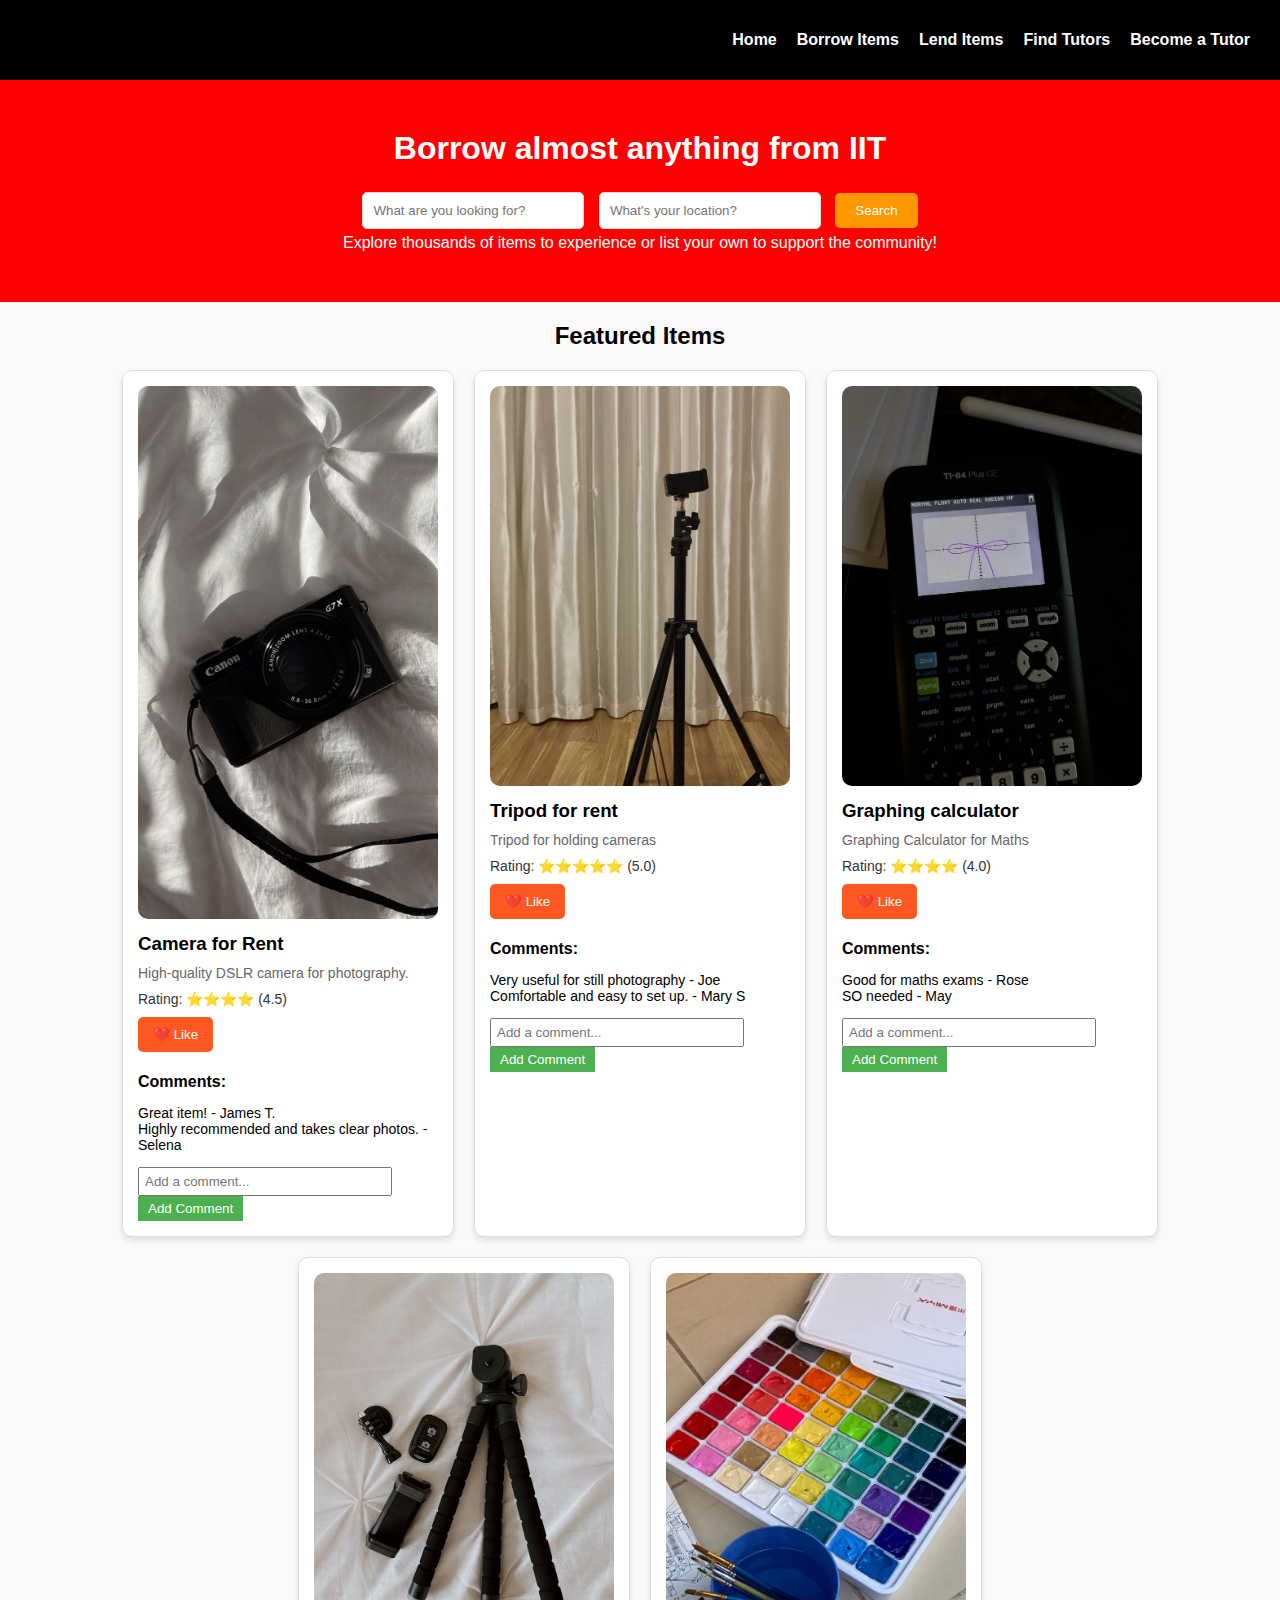
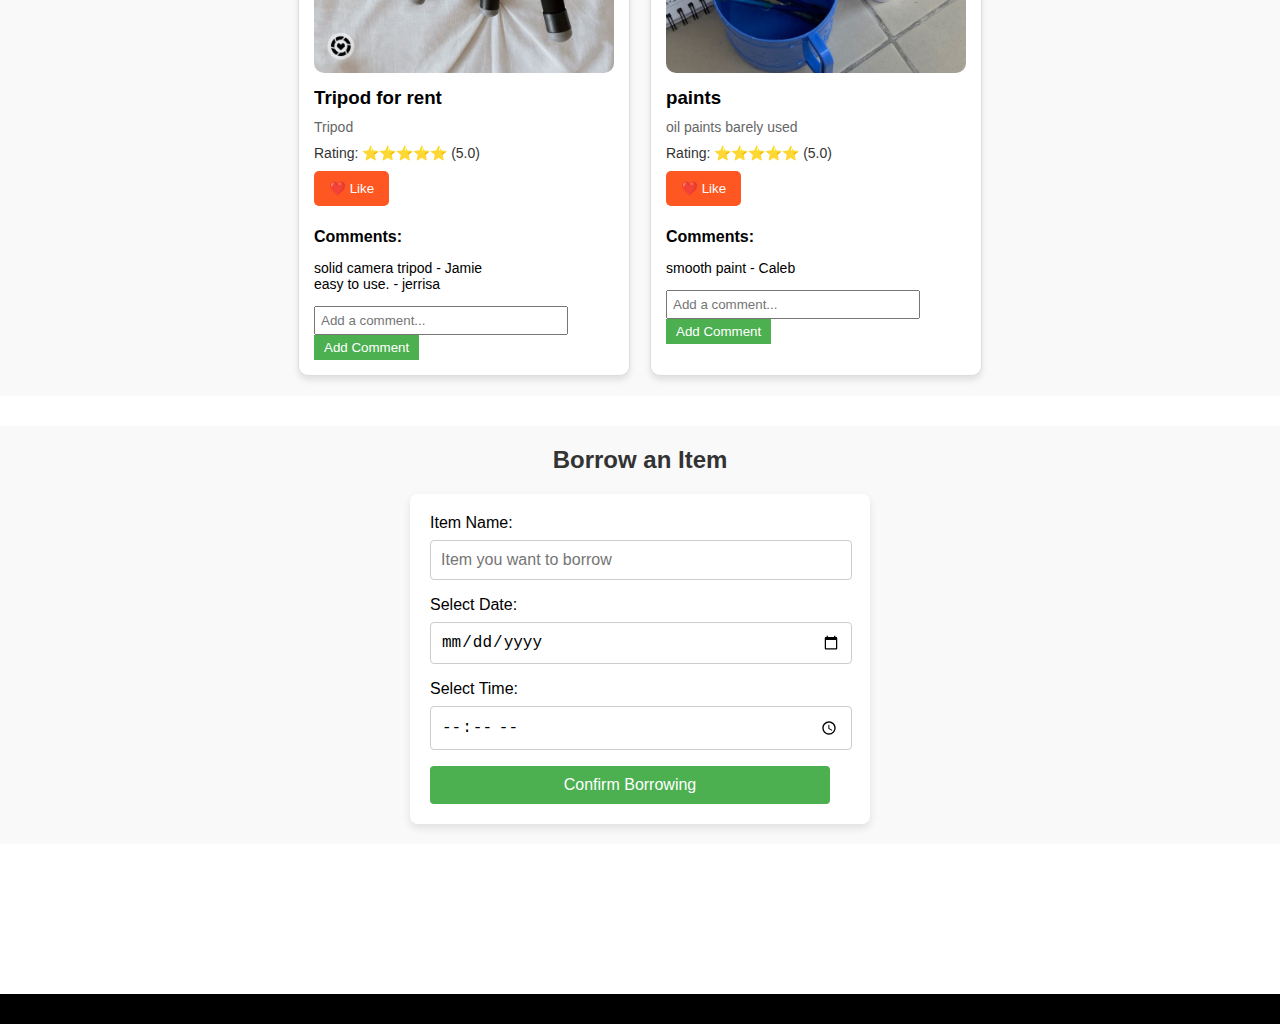
<file: index.html>
<!DOCTYPE html>
<html lang="en">
<head>
  <meta charset="UTF-8">
  <meta name="viewport" content="width=device-width, initial-scale=1.0">
  <title>Item Lending & Renting Platform</title>
  <link rel="stylesheet" href="styles.css">
</head>
<header class="header">
    <div class="logo">
        <h1> </h1>
    </div>
    <nav>
        <ul>
            <li><a href="index.html">Home</a></li>
            <li><a href="borrowing.html">Borrow Items</a></li>
            <li><a href="listing.html">Lend Items</a></li>
            <li><a href="tutoring.html">Find Tutors</a></li>
            <li><a href="become_tutor.html">Become a Tutor</a></li>
        </ul>
    </nav>
</header>

  <!-- Hero Section Header (Red Background) -->
  <header class="hero-section">
    <div class="content">
      <h1>Borrow almost anything from IIT</h1>
      <form class="search-form">
        <input type="text" placeholder="What are you looking for?" />
        <input type="text" placeholder="What's your location?" />
        <button type="submit">Search</button>
      </form>
      <p>Explore thousands of items to experience or list your own to support the community!</p>
    </div>
  </header>

  <!-- Featured Items Section -->
  <main>
    <section class="items-section">
      <h2>Featured Items</h2>
      <div class="items-container">
        <!-- Item 1 -->
        <div class="item">
          <img src="camera.jpg" alt="Cannon Camera">
          <h3>Camera for Rent</h3>
          <p class="description">High-quality DSLR camera for photography.</p>
          <div class="reviews">
            <p>Rating: ⭐⭐⭐⭐ (4.5)</p>
          </div>
          <button class="like-btn">❤️ Like</button>
          <div class="comments">
            <h4>Comments:</h4>
            <ul>
              <li>Great item! - James T.</li>
              <li>Highly recommended and takes clear photos. - Selena</li>
            </ul>
            <input type="text" placeholder="Add a comment..." />
            <button>Add Comment</button>
          </div>
        </div>

        <!-- Item 2 -->
        <div class="item">
          <img src="tripod 2.jpg" alt="Tripod">
          <h3>Tripod for rent</h3>
          <p class="description">Tripod for holding cameras</p>
          <div class="reviews">
            <p>Rating: ⭐⭐⭐⭐⭐ (5.0)</p>
          </div>
          <button class="like-btn">❤️ Like</button>
          <div class="comments">
            <h4>Comments:</h4>
            <ul>
              <li>Very useful for still photography - Joe</li>
              <li>Comfortable and easy to set up. - Mary S</li>
            </ul>
            <input type="text" placeholder="Add a comment..." />
            <button>Add Comment</button>
          </div>
        </div>

        <!-- Item 3 -->
        <div class="item">
            <img src="graphing calculator.jpg" alt="Graphing calculator">
            <h3>Graphing calculator</h3>
            <p class="description">Graphing Calculator for Maths</p>
            <div class="reviews">
              <p>Rating: ⭐⭐⭐⭐ (4.0)</p>
            </div>
            <button class="like-btn">❤️ Like</button>
            <div class="comments">
              <h4>Comments:</h4>
              <ul>
                <li>Good for maths exams - Rose</li>
                <li>SO needed - May</li>
              </ul>
              <input type="text" placeholder="Add a comment..." />
              <button>Add Comment</button>
            </div>
          </div>


        <!-- Item 2 -->
        <div class="item">
            <img src="tripod.jpg" alt="Tripod against white background">
            <h3>Tripod for rent</h3>
            <p class="description">Tripod</p>
            <div class="reviews">
              <p>Rating: ⭐⭐⭐⭐⭐ (5.0)</p>
            </div>
            <button class="like-btn">❤️ Like</button>
            <div class="comments">
              <h4>Comments:</h4>
              <ul>
                <li>solid camera tripod - Jamie</li>
                <li>easy to use. - jerrisa</li>
              </ul>
              <input type="text" placeholder="Add a comment..." />
              <button>Add Comment</button>
            </div>
          </div>  

        <!-- Item 4 -->
        <div class="item">
          <img src="paints.jpg" alt="painting equipment">
          <h3>paints</h3>
          <p class="description">oil paints barely used</p>
          <div class="reviews">
            <p>Rating: ⭐⭐⭐⭐⭐ (5.0)</p>
          </div>
          <button class="like-btn">❤️ Like</button>
          <div class="comments">
            <h4>Comments:</h4>
            <ul>
              <li>smooth paint - Caleb</li>
            </ul>
            <input type="text" placeholder="Add a comment..." />
            <button>Add Comment</button>
          </div>
        </div>
      </div>
    </section>
  </main>


  <!-- Borrowing Section (appears after item listings) -->
  <section class="borrowing-section">
    <h2>Borrow an Item</h2>
    <form class="borrow-form">
      <label for="item-name">Item Name:</label>
      <input type="text" id="item-name" name="item-name" placeholder="Item you want to borrow" required />

      <label for="borrow-date">Select Date:</label>
      <input type="date" id="borrow-date" name="borrow-date" required />

      <label for="borrow-time">Select Time:</label>
      <input type="time" id="borrow-time" name="borrow-time" required />

      <button type="submit" class="borrow-btn">Confirm Borrowing</button>
    </form>
  </section>

  <!-- Footer Section -->
  <footer>
    <p> </p>
  </footer>
</body>
</html>
</file>
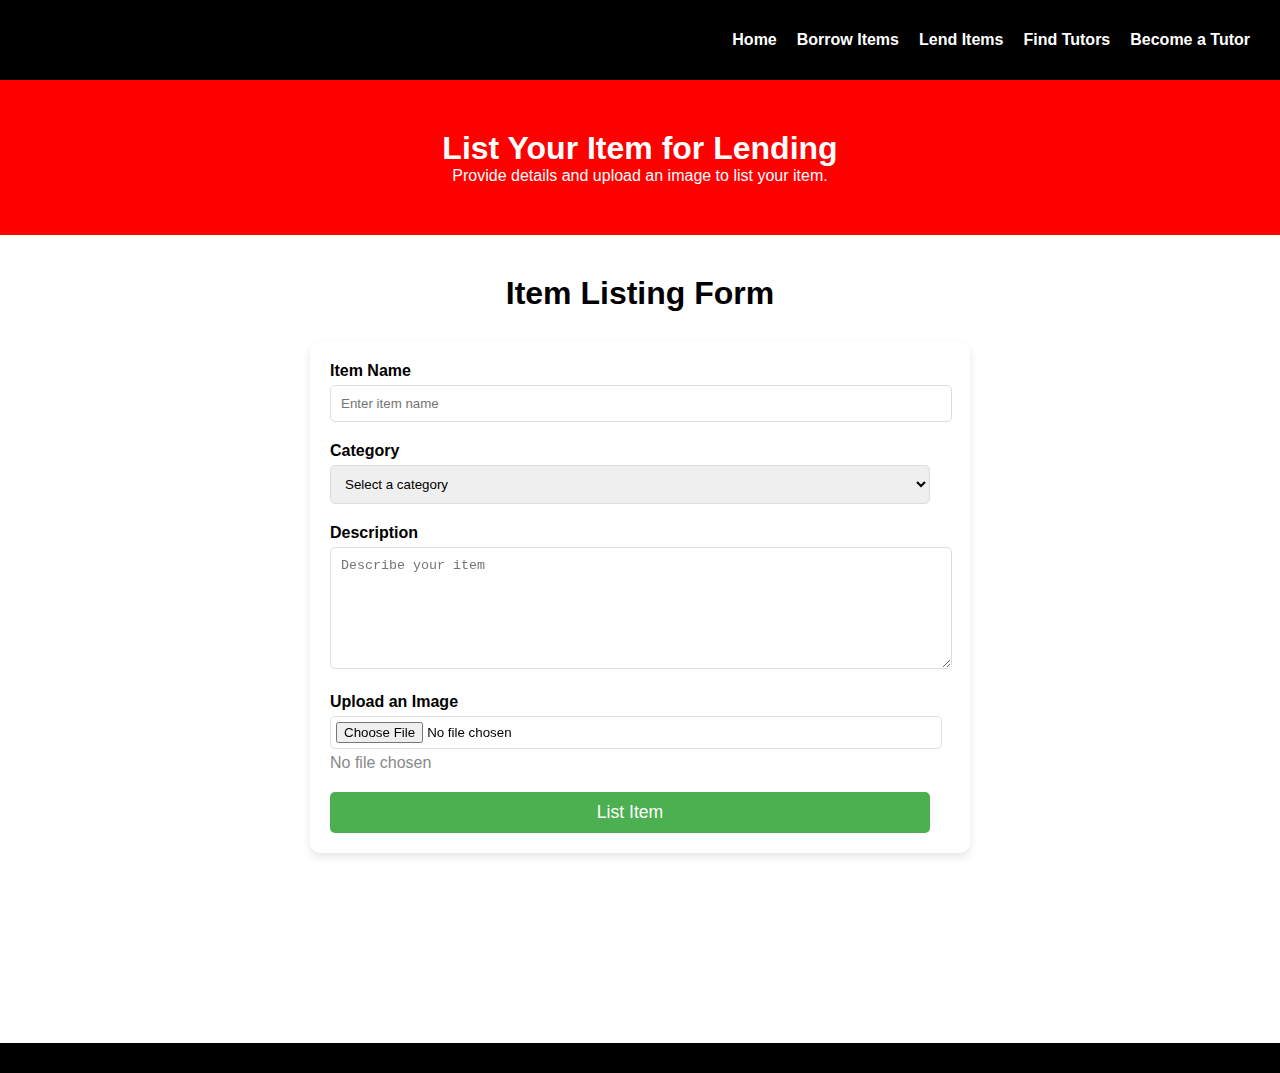
<file: listing.html>
<!DOCTYPE html>
<html lang="en">
<head>
  <meta charset="UTF-8">
  <meta name="viewport" content="width=device-width, initial-scale=1.0">
  <title>Item Listing Form</title>
  <link rel="stylesheet" href="styles.css">
</head>
<header class="header">
    <div class="logo">
        <h1> </h1>
    </div>
    <nav>
        <ul>
            <li><a href="index.html">Home</a></li>
            <li><a href="index.html">Borrow Items</a></li>
            <li><a href="listing.html">Lend Items</a></li>
            <li><a href="tutoring.html">Find Tutors</a></li>
            <li><a href="become_tutor.html">Become a Tutor</a></li>
        </ul>
    </nav>
</header>

<body>
  <!-- Hero Section -->
  <header class="hero-section">
    <div class="content">
      <h1>List Your Item for Lending</h1>
      <p>Provide details and upload an image to list your item.</p>
    </div>
  </header>

  <!-- Item Listing Form Section -->
  <main>
    <section class="listing-form-section">
      <h2>Item Listing Form</h2>
      <form class="listing-form">
        <div class="form-group">
          <label for="item-name">Item Name</label>
          <input type="text" id="item-name" placeholder="Enter item name" required />
        </div>

        <div class="form-group">
          <label for="item-category">Category</label>
          <select id="item-category" required>
            <option value="">Select a category</option>
            <option value="electronics">Electronics</option>
            <option value="books">Books</option>
            <option value="furniture">Furniture</option>
            <option value="tools">Tools</option>
          </select>
        </div>

        <div class="form-group">
          <label for="item-description">Description</label>
          <textarea id="item-description" placeholder="Describe your item" required></textarea>
        </div>

        <div class="form-group">
          <label for="item-image">Upload an Image</label>
          <input type="file" id="item-image" accept="image/*" />
          <p>No file chosen</p>
        </div>

        <button type="submit" class="submit-btn">List Item</button>
      </form>
    </section>
  </main>

  <!-- Footer Section -->
  <footer>
    <p> </p>
  </footer>

  <!-- JavaScript for Image File Upload -->
  <script>
    const fileInput = document.getElementById('item-image');
    const fileLabel = fileInput.nextElementSibling;

    fileInput.addEventListener('change', function() {
      const fileName = fileInput.files.length > 0 ? fileInput.files[0].name : 'No file chosen';
      fileLabel.textContent = fileName;
    });
  </script>
</body>
</html>
</file>
<file: styles.css>
body {
    font-family: Arial, sans-serif;
    margin: 0;
    padding: 0;
  }
  
  h1, h2, h3, p {
    margin: 0;
    padding: 0;
  }
  
  /* Hero Section Styling (Red Background) */
.hero-section {
    background-color: red; /* Red background */
    color: white;
    padding: 50px 20px;
    text-align: center;
  }
  
  .hero-section .search-form {
    margin-top: 20px;
  }
  
  .hero-section input, .hero-section button {
    padding: 10px;
    margin: 5px;
  }
  
  .hero-section button {
    background-color: white;
    color: red;
    border: none;
  }
  
  .hero-section button:hover {
    background-color: #f1f1f1;
  }
  
  .search-form input {
    margin: 5px;
    padding: 10px;
    width: 200px;
    border-radius: 5px;
    border: 1px solid #ddd;
  }
  
  .search-form button {
    padding: 10px 20px;
    background-color: #ff9800;
    border: none;
    border-radius: 5px;
    color: white;
    cursor: pointer;
  }
  
  /* Items Section */
  .items-section {
    padding: 20px;
    background-color: #f9f9f9;
  }
  
  .items-section h2 {
    text-align: center;
    margin-bottom: 20px;
  }
  
  /* Items Container */
  .items-container {
    display: flex;
    flex-wrap: wrap;
    justify-content: center;
    gap: 20px;
  }
  
  /* Individual Item */
  .item {
    background-color: white;
    border: 1px solid #ddd;
    border-radius: 10px;
    width: 300px;
    padding: 15px;
    box-shadow: 0 4px 6px rgba(0, 0, 0, 0.1);
  }
  
  .item img {
    width: 100%;
    border-radius: 10px;
  }
  
  .item h3 {
    margin: 10px 0;
  }
  
  .item .description {
    font-size: 14px;
    color: #666;
    margin-bottom: 10px;
  }
  
  .item .reviews {
    font-size: 14px;
    color: #333;
    margin-bottom: 10px;
  }
  
  .item .like-btn {
    background-color: #ff5722;
    border: none;
    color: white;
    padding: 10px 15px;
    border-radius: 5px;
    cursor: pointer;
  }
  
  .item .comments {
    margin-top: 10px;
  }
  
  .item .comments h4 {
    margin-bottom: 5px;
  }
  
  .item .comments ul {
    list-style: none;
    padding: 0;
    font-size: 14px;
  }
  
  .item .comments input {
    width: 80%;
    padding: 5px;
    margin-right: 5px;
  }
  
  .item .comments button {
    padding: 5px 10px;
    background-color: #4caf50;
    border: none;
    color: white;
    cursor: pointer;
  }
  
  /* Responsive Design */
  @media (max-width: 768px) {
    .items-container {
      flex-direction: column;
      align-items: center;
    }
  
    .item {
      width: 90%;
    }
  }
  
  /* Item Listing Form Section */
.listing-form-section {
  padding: 40px 20px;
}

.listing-form-section h2 {
  font-size: 2rem;
  text-align: center;
  margin-bottom: 30px;
}

.listing-form {
  max-width: 600px;
  margin: 0 auto;
  background-color: white;
  padding: 20px;
  padding-right: 40px;
  border-radius: 10px;
  box-shadow: 0 4px 8px rgba(0, 0, 0, 0.1);
}

.form-group {
  margin-bottom: 20px;
}

.form-group label {
  font-weight: bold;
  display: block;
  margin-bottom: 5px;
}

.form-group input,
.form-group select,
.form-group textarea {
  width: 100%;
  padding: 10px;
  border-radius: 5px;
  border: 1px solid #ddd;
  backdrop-filter: blur(60px);
}

.form-group textarea {
  height: 100px;
}

#item-image {
  padding: 5px;
}

#item-image + p {
  color: #888;
  margin-top: 5px;
}

/* Submit Button */
.submit-btn {
  background-color: #4CAF50;
  color: white;
  border: none;
  padding: 10px 20px;
  border-radius: 5px;
  cursor: pointer;
  width: 100%;
  font-size: 1.1rem;
}

.submit-btn:hover {
  background-color: #45a049;
}

/* Footer */
footer {
    text-align: center;
    bottom: 0;
    margin-top: 150px;
    padding: 15px;
    background: #000;
}

/* Borrowing Section Styling */
.borrowing-section {
    display: flex;
    flex-direction: column;
    align-items: center;
    background-color: #f9f9f9; /* Light background for the borrowing section */
    padding: 20px;
    margin-top: 30px; /* Adds some space between the content above and this form */
  }
  
  /* Form Styling */
  .borrow-form {
    background-color: white;
    padding: 20px;
    padding-right: 40px;
    border-radius: 8px;
    box-shadow: 0 4px 8px rgba(0, 0, 0, 0.1);
    width: 100%;
    max-width: 400px; /* Limit the form width */
  }
  
  /* Form Elements */
  .borrow-form label {
    font-size: 16px;
    margin-bottom: 8px;
    display: block;
  }
  
  .borrow-form input {
    width: 100%;
    padding: 10px;
    margin-bottom: 16px;
    border: 1px solid #ccc;
    border-radius: 4px;
    font-size: 16px;
  }
  
  .borrow-form button {
    width: 100%;
    padding: 10px;
    background-color: #4CAF50;
    color: white;
    border: none;
    border-radius: 4px;
    font-size: 16px;
    cursor: pointer;
  }
  
  .borrow-form button:hover {
    background-color: #45a049;
  }
  
  /* Additional Styling for Headers */
  .borrowing-section h2 {
    font-size: 24px;
    color: #333;
    margin-bottom: 20px;
  }

  /* Header */
.header {
    display: flex;
    justify-content: space-between;
    align-items: center;
    padding: 15px 30px;
    background: #000000;  /* Set background to black */
}

.header .logo h1 {
    margin: 0;
    color: #ff0000; /* Red text for the logo */
}

.header nav ul {
    list-style: none;
    display: flex;
    gap: 20px;
}

.header nav ul li {
    margin: 0;
}

.header nav ul li a {
    text-decoration: none;
    color: #fff;
    font-weight: bold;
    transition: color 0.3s;
}

.header nav ul li a:hover {
    color: #ff0000; /* Red text on hover */
}
</file>
